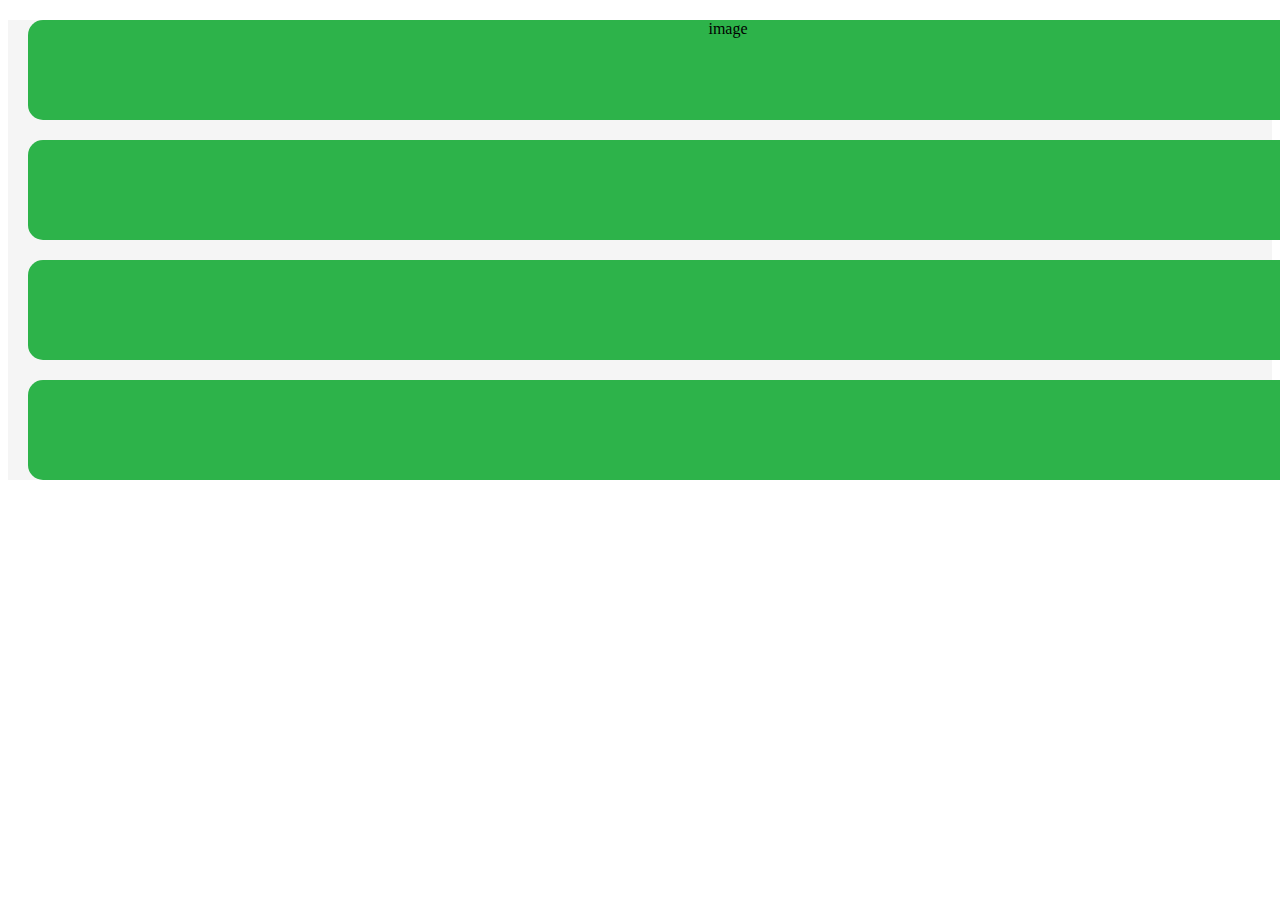
<file: float.html>
<!DOCTYPE html>
<html lang="en">
<head>
    <meta charset="UTF-8">
    <meta http-equiv="X-UA-Compatible" content="IE=edge">
    <meta name="viewport" content="width=device-width, initial-scale=1.0">
    <title>Float Property</title>
    <link rel="stylesheet" href="float.css">

    <style>
        .border-set,.box{
            border-radius: 15px;
        }

        .box-set{
            background: whitesmoke;
        }

        .box{
            background: #2db34a;
            position: verticle;
            width: 1400px;
            height: 100px;
            text-align: center;
            margin: 20px;
        }

        .box1{
            width: 1400px;
            height: 100px;
        }

        img{
            height: 50px;
            width: 50px;
            float: left;
        }
    </style>
</head>
<body>
     

    <div class="box-set">
        <div class="box box-1">
            <div class="img">image
            </div>
            <!-- <p>Lorem ipsum dolor sit amet consectetur adipisicing elit. Voluptatibus quia aliquam officia perspiciatis corrupti nisi, cupiditate quas at maxime ratione.</p> -->
            </div>
        <div class="box box-2"></div>
        <div class="box box-3"></div>
        <div class="box box-4"></div>
    </div>
    
</body>
</html>
</file>
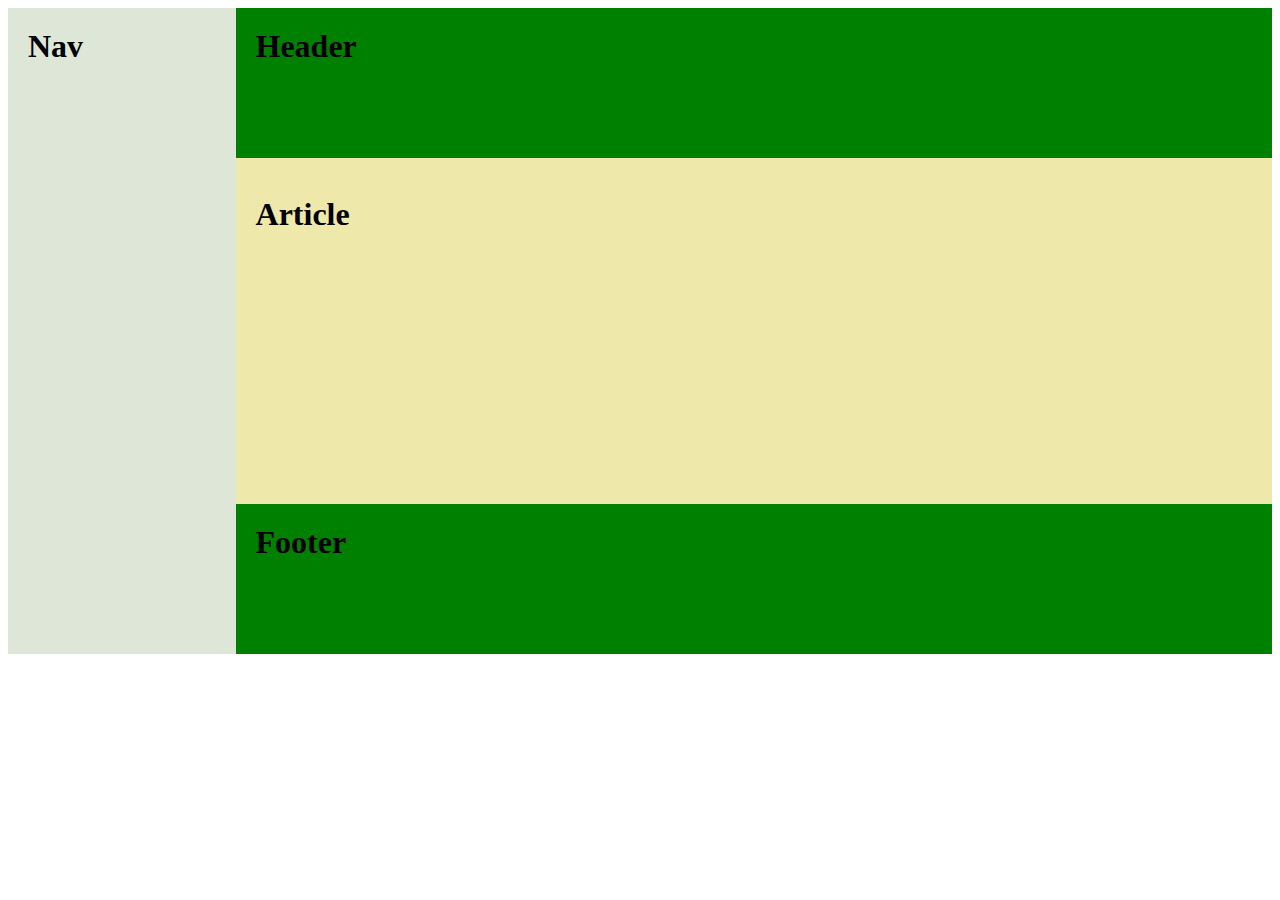
<file: navflex.html>
<html lang="en">
<head>
    <meta charset="UTF-8">
    <meta http-equiv="X-UA-Compatible" content="IE=edge">
    <meta name="viewport" content="width=device-width, initial-scale=1.0">
    <title>nav</title>
    <style>
    
        .navbar{
            flex-direction: column;
            background-color: #dee7d7;
            width:18%;
            display: flex;
            height: 646px;
            float:left;
        }
        .container{
            display: flex;
            flex-direction: column;
    }
    .header{
        
        background-color: green;
        height: 150px;
        width: 100%;
    }
    .article{
        
        background-color:palegoldenrod;
        height:346px;
    }
    .footer{
        
        height: 150px;
        background-color:  green;
    }
    h1{
        margin: 20px;
    }
    </style>
    </head>
    
    <body>
       <div class="navbar">
        <h1>Nav</h1>
       </div>
       <div class="container">
        <div class="header">
            <header><h1>Header</h1></header>
        </div>
        <div class="article">
        <article><br><h1>Article</h1></article>
       </div>
       <div class="footer">
        <footer><h1>Footer</h1></footer>
       </div>
    </div>
    </body>
</html>
</file>
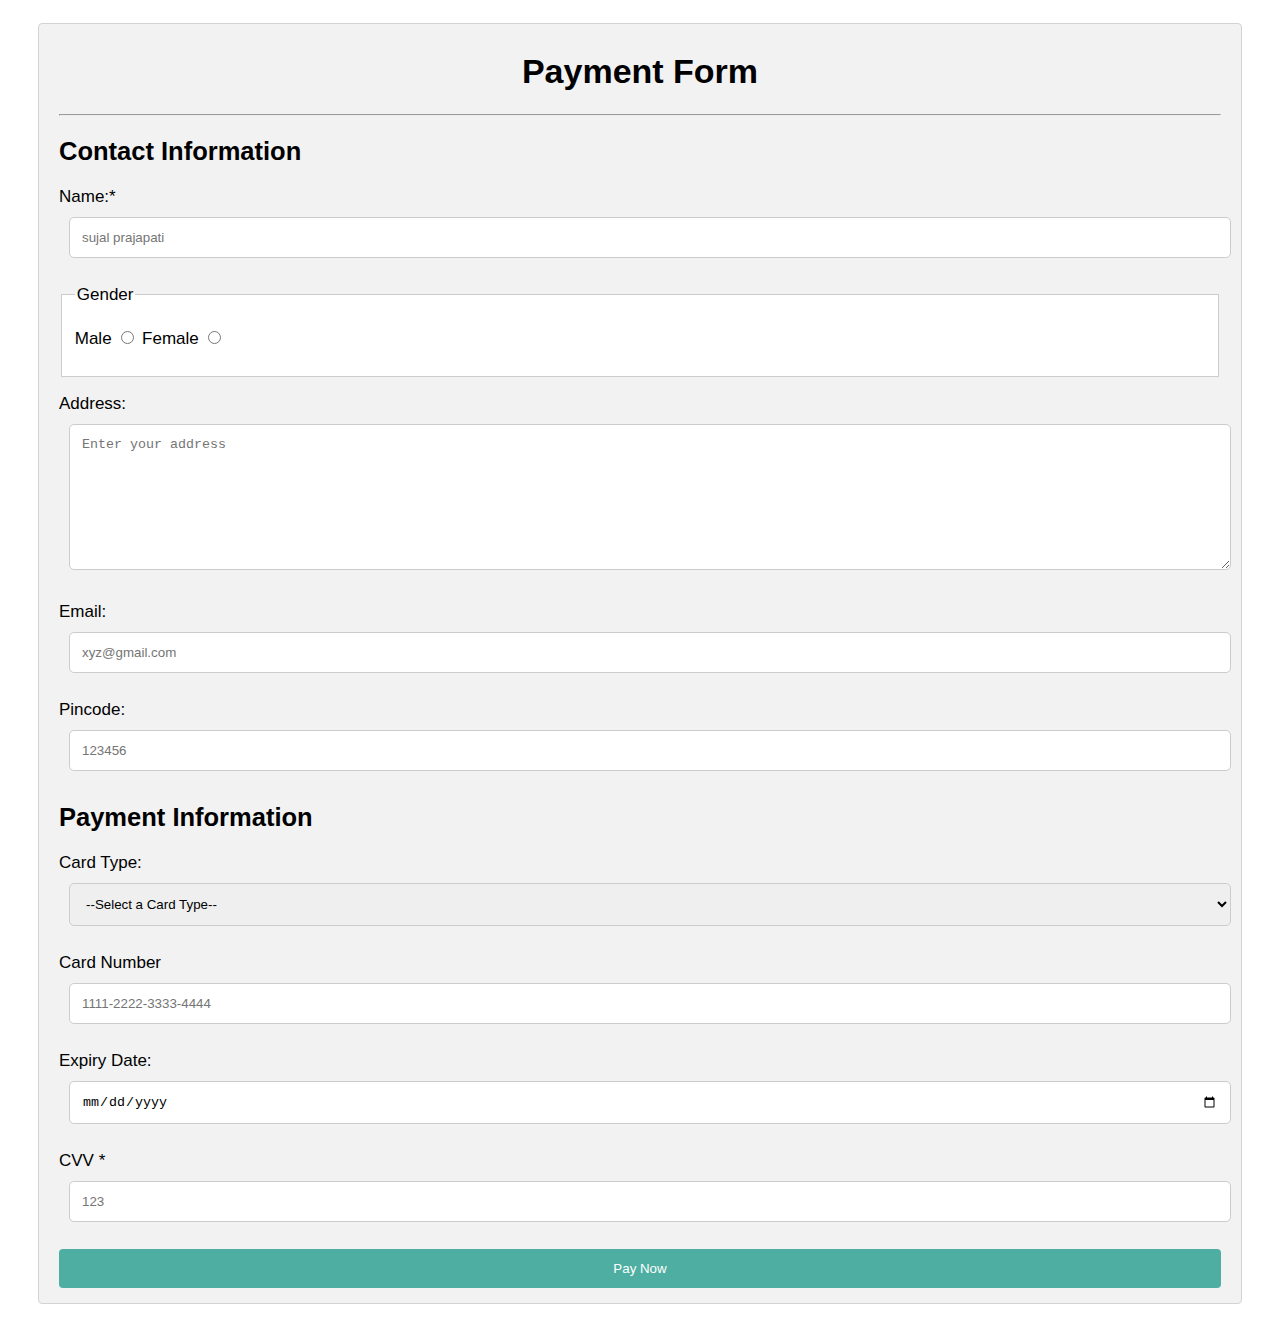
<file: Payment_form.html>
<!DOCTYPE html>
<html lang="en">
<head>
    <meta charset="UTF-8">
    <meta http-equiv="X-UA-Compatible" content="IE=edge">
    <meta name="viewport" content="width=device-width, initial-scale=1.0">
    <title>Payment Form</title>
    <link rel="stylesheet" href="payment_form.css">
</head>
<body>
    <div class="container">
    <form action="" method="get">
        <h1 class="main-heading">Payment Form</h1>
        <hr>
        <h2>Contact Information</h2>
        <p>Name:* <input type="text" name="name" placeholder="sujal prajapati" required></p>
        <fieldset>
            <legend>Gender</legend>
        <p>
            Male <input type="radio" name="gender" id="Male" required>
            Female <input type="radio" name="gender" id="Female" required>
        </p>
    </fieldset> 
    <p>Address: <textarea name="Address" id="Address" cols="100" rows="8" placeholder="Enter your address" required></textarea></p>
    <p>Email: <input type="email" name="email" id="email" placeholder="xyz@gmail.com" required></p>
    <p>Pincode: <input type="text" name="pincode" id="pincode" placeholder="123456" required></p>
    <h2>Payment Information</h2>
    <p>Card Type:
        <select name="card_type" id="card_type" required>
            <option value="">--Select a Card Type--</option>
            <option value="Visa">Visa</option>
            <option value="Rupay">Rupay</option>
            <option value="Mastercard">Mastercard</option>
        </select>
    </p>
    <p>
        Card Number <input type="text" name="card_number" id="card_number" placeholder="1111-2222-3333-4444" required>
    </p>
    <p>
        Expiry Date: <input type="date" name="exp_date" id="exp_date" required>    
    </p>
    <p>CVV * <input type="password" name="CVV" id="CVV" placeholder="123" required></p>
    <input type="submit" value="Pay Now">
</div>
    </form>
</body>
</html>
</file>
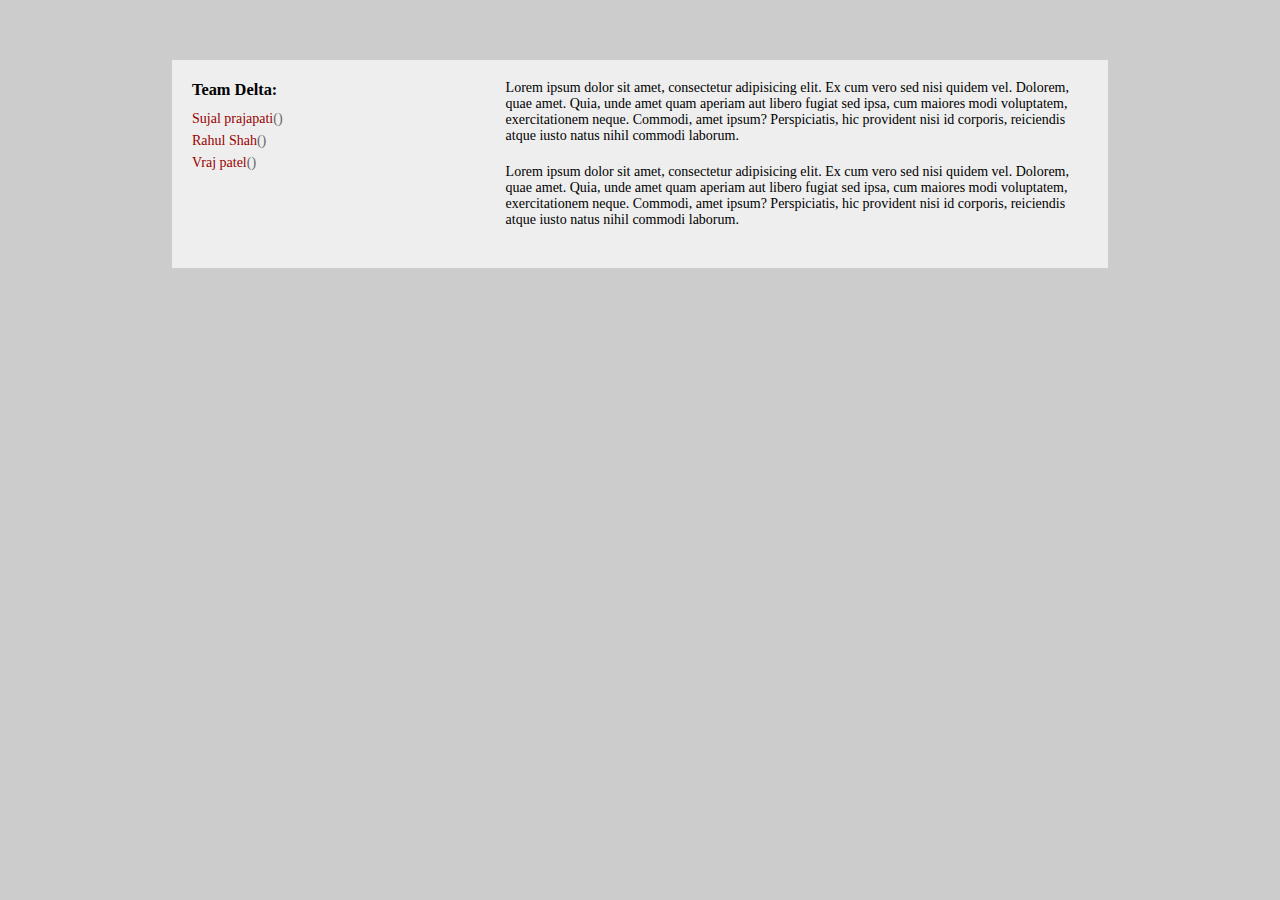
<file: Responsive.html>
<!DOCTYPE html>
<html lang="en">
<head>
    <meta charset="UTF-8">
    <meta http-equiv="X-UA-Compatible" content="IE=edge">
    <meta name="viewport" content="width=device-width, initial-scale=1.0">
    <title>Example css media queries</title>

    <link rel="stylesheet" type='text/css' href="responsive.css">
</head>
<body>
    <div id="fluid-wrap">
        <div id="sidebar">
            <h3>Team Delta:</h3>
            <ul id="nav">
                <li><a data-eamil="hello22544@gmail.com" href="hello22544@gmail.com">Sujal prajapati</a></li>
                <li><a data-eamil="hello22544@gmail.com" href="hello22544@gmail.com">Rahul Shah</a></li>
                <li><a data-eamil="hello22544@gmail.com" href="hello22544@gmail.com">Vraj patel</a></li>
            </ul>
        </div>

        <div id="main-content">
            <p>Lorem ipsum dolor sit amet, consectetur adipisicing elit. Ex cum vero sed nisi quidem vel. Dolorem, quae amet. Quia, unde amet quam aperiam aut libero fugiat sed ipsa, cum maiores modi voluptatem, exercitationem neque. Commodi, amet ipsum? Perspiciatis, hic provident nisi id corporis, reiciendis atque iusto natus nihil commodi laborum.</p> 
            <p>Lorem ipsum dolor sit amet, consectetur adipisicing elit. Ex cum vero sed nisi quidem vel. Dolorem, quae amet. Quia, unde amet quam aperiam aut libero fugiat sed ipsa, cum maiores modi voluptatem, exercitationem neque. Commodi, amet ipsum? Perspiciatis, hic provident nisi id corporis, reiciendis atque iusto natus nihil commodi laborum.</p>
        </div>


    </div>
    
</body>
</html>
</file>
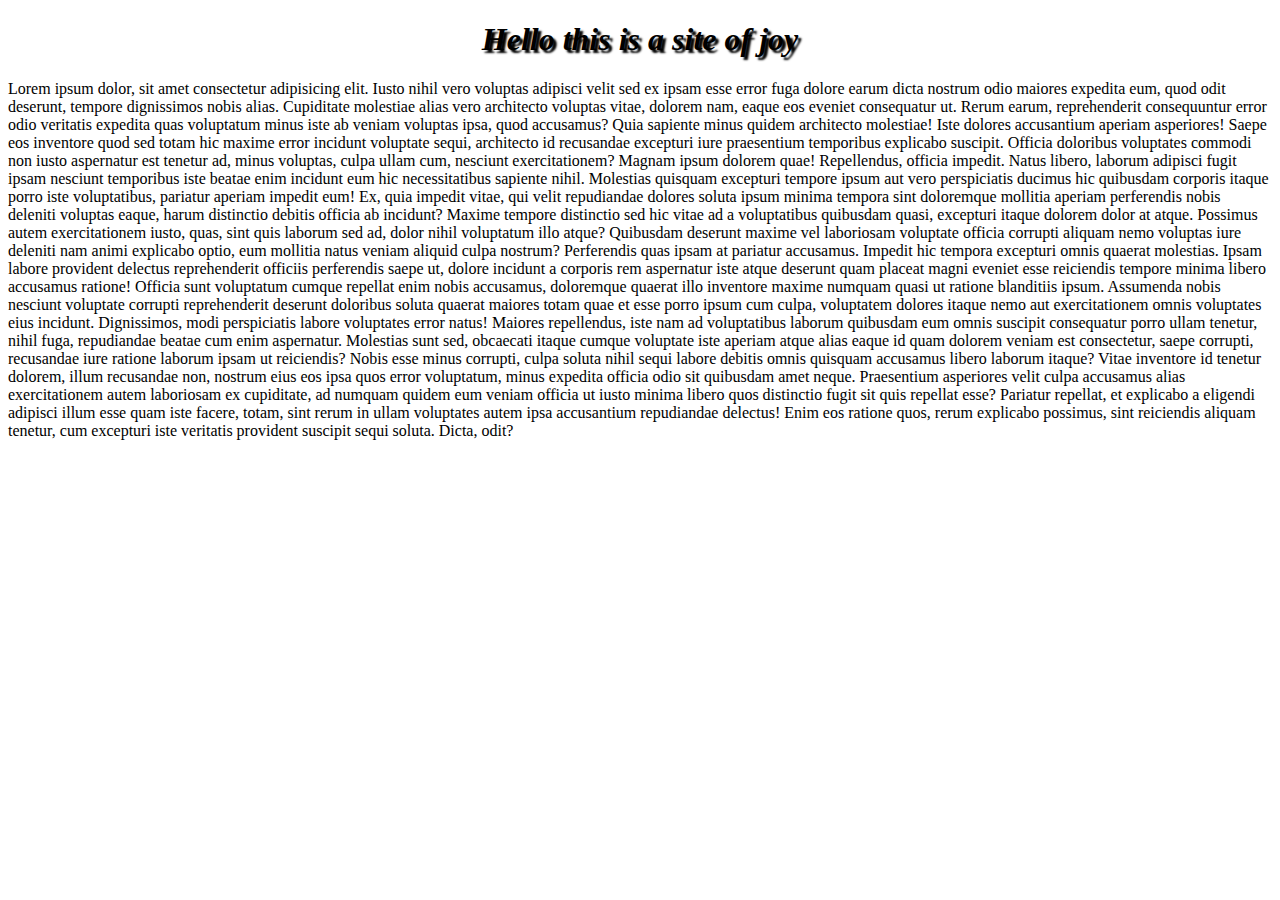
<file: Web Dev/background.html>
<!DOCTYPE html>
<html lang="en">
<head>
    <meta charset="UTF-8">
    <meta http-equiv="X-UA-Compatible" content="IE=edge">
    <meta name="viewport" content="width=device-width, initial-scale=1.0">
    <link rel="preconnect" href="https://fonts.googleapis.com">
    <link rel="preconnect" href="https://fonts.gstatic.com" crossorigin>
    <link href="https://fonts.googleapis.com/css2?family=Montserrat:wght@200&family=Pacifico&family=Roboto:ital,wght@1,300&family=Varela+Round&display=swap" rel="stylesheet">
    <title>Background Property</title>
    <style>
       
        h1{
            color: black;
            /* font-family:  Pacifico, Helvetica, sans-serif; */
            font-style: italic;
            font-weight: bolder;
            text-transform: unset;
            text-shadow: 3px 3px 2px  black;
            text-decoration: none;
            text-align: center;
        }

        p{
            word-spacing: 0cap;
        }

    </style>
</head>
<body>
    <div class="background">

        <h1>Hello this is a site of joy</h1>
        <p>
            Lorem ipsum dolor, sit amet consectetur adipisicing elit. Iusto nihil vero voluptas adipisci velit sed ex ipsam esse error fuga dolore earum dicta nostrum odio maiores expedita eum, quod odit deserunt, tempore dignissimos nobis alias. Cupiditate molestiae alias vero architecto voluptas vitae, dolorem nam, eaque eos eveniet consequatur ut. Rerum earum, reprehenderit consequuntur error odio veritatis expedita quas voluptatum minus iste ab veniam voluptas ipsa, quod accusamus? Quia sapiente minus quidem architecto molestiae! Iste dolores accusantium aperiam asperiores! Saepe eos inventore quod sed totam hic maxime error incidunt voluptate sequi, architecto id recusandae excepturi iure praesentium temporibus explicabo suscipit. Officia doloribus voluptates commodi non iusto aspernatur est tenetur ad, minus voluptas, culpa ullam cum, nesciunt exercitationem? Magnam ipsum dolorem quae! Repellendus, officia impedit. Natus libero, laborum adipisci fugit ipsam nesciunt temporibus iste beatae enim incidunt eum hic necessitatibus sapiente nihil. Molestias quisquam excepturi tempore ipsum aut vero perspiciatis ducimus hic quibusdam corporis itaque porro iste voluptatibus, pariatur aperiam impedit eum! Ex, quia impedit vitae, qui velit repudiandae dolores soluta ipsum minima tempora sint doloremque mollitia aperiam perferendis nobis deleniti voluptas eaque, harum distinctio debitis officia ab incidunt? Maxime tempore distinctio sed hic vitae ad a voluptatibus quibusdam quasi, excepturi itaque dolorem dolor at atque. Possimus autem exercitationem iusto, quas, sint quis laborum sed ad, dolor nihil voluptatum illo atque? Quibusdam deserunt maxime vel laboriosam voluptate officia corrupti aliquam nemo voluptas iure deleniti nam animi explicabo optio, eum mollitia natus veniam aliquid culpa nostrum? Perferendis quas ipsam at pariatur accusamus. Impedit hic tempora excepturi omnis quaerat molestias. Ipsam labore provident delectus reprehenderit officiis perferendis saepe ut, dolore incidunt a corporis rem aspernatur iste atque deserunt quam placeat magni eveniet esse reiciendis tempore minima libero accusamus ratione! Officia sunt voluptatum cumque repellat enim nobis accusamus, doloremque quaerat illo inventore maxime numquam quasi ut ratione blanditiis ipsum. Assumenda nobis nesciunt voluptate corrupti reprehenderit deserunt doloribus soluta quaerat maiores totam quae et esse porro ipsum cum culpa, voluptatem dolores itaque nemo aut exercitationem omnis voluptates eius incidunt. Dignissimos, modi perspiciatis labore voluptates error natus! Maiores repellendus, iste nam ad voluptatibus laborum quibusdam eum omnis suscipit consequatur porro ullam tenetur, nihil fuga, repudiandae beatae cum enim aspernatur. Molestias sunt sed, obcaecati itaque cumque voluptate iste aperiam atque alias eaque id quam dolorem veniam est consectetur, saepe corrupti, recusandae iure ratione laborum ipsam ut reiciendis? Nobis esse minus corrupti, culpa soluta nihil sequi labore debitis omnis quisquam accusamus libero laborum itaque? Vitae inventore id tenetur dolorem, illum recusandae non, nostrum eius eos ipsa quos error voluptatum, minus expedita officia odio sit quibusdam amet neque. Praesentium asperiores velit culpa accusamus alias exercitationem autem laboriosam ex cupiditate, ad numquam quidem eum veniam officia ut iusto minima libero quos distinctio fugit sit quis repellat esse? Pariatur repellat, et explicabo a eligendi adipisci illum esse quam iste facere, totam, sint rerum in ullam voluptates autem ipsa accusantium repudiandae delectus! Enim eos ratione quos, rerum explicabo possimus, sint reiciendis aliquam tenetur, cum excepturi iste veritatis provident suscipit sequi soluta. Dicta, odit?
        </p>  
 </div>
</body>
</html>
</file>
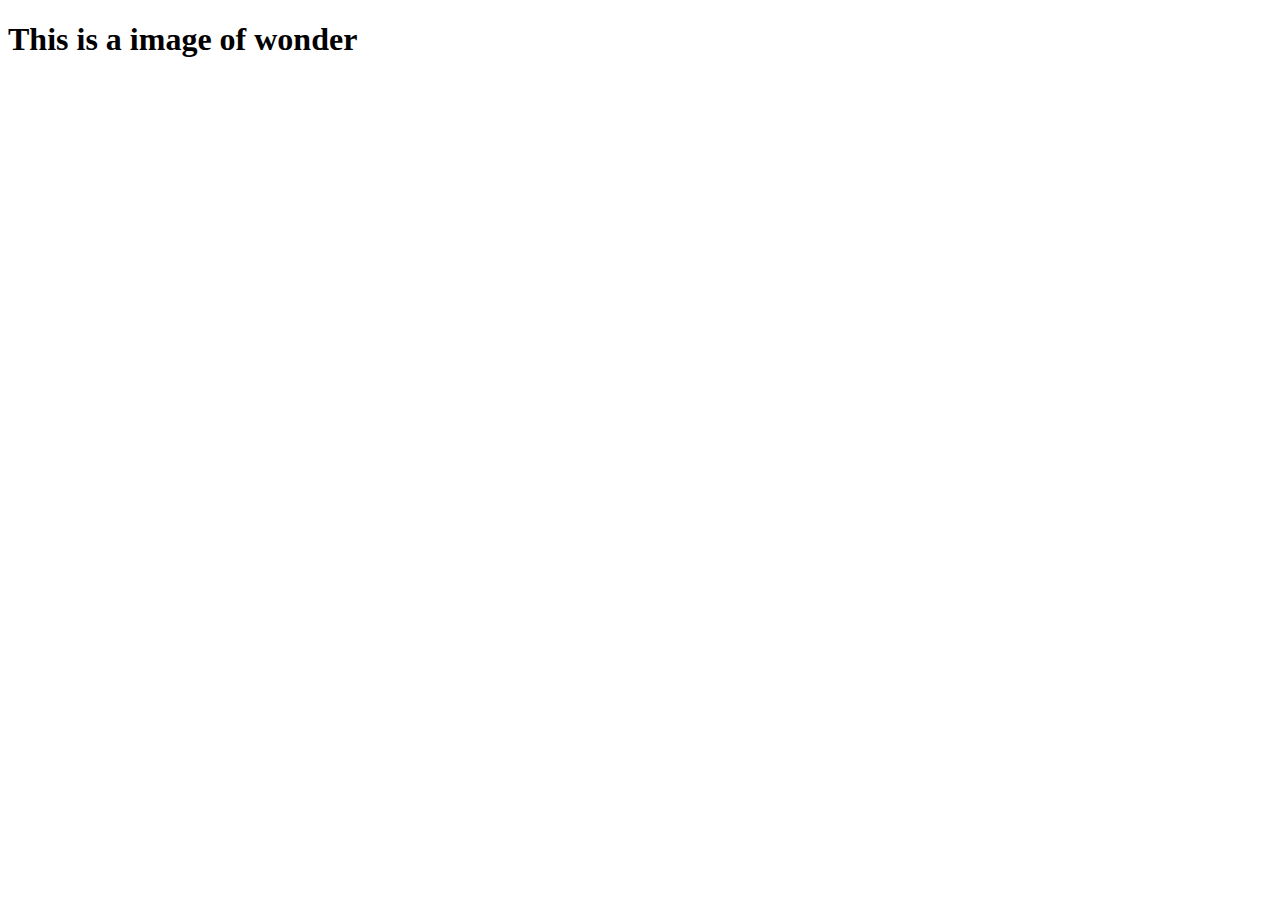
<file: Web Dev/Element.html>
<!DOCTYPE html>
<html lang="en">
<head>
    <meta charset="UTF-8">
    <meta http-equiv="X-UA-Compatible" content="IE=edge">
    <meta name="viewport" content="width=device-width, initial-scale=1.0">
    <title>Document</title>
    <link rel="stylesheet" href="Element.css">
    <style>
        .background{
            background-image: url(img/download.jpg);
        
        }
    </style>

</head>
<body>
     <!-- <h1>I am a level one heading</h1> -->

    <!-- <p>This is paragraph of text. In the text is a <complete class="special">complete field about the css.</span></p> -->

    <!-- <p>This is the second paragraph. It contains the value of css.</p> 
    <ul>
        <li>Item one </li>
        <li class="special">Item Two </li>
        <li>Item Three </li>
    </ul>   -->    
    
    <div class="Background">
        <h1>This is a image of wonder </h1>
    </div>
</body>
</html>
</file>
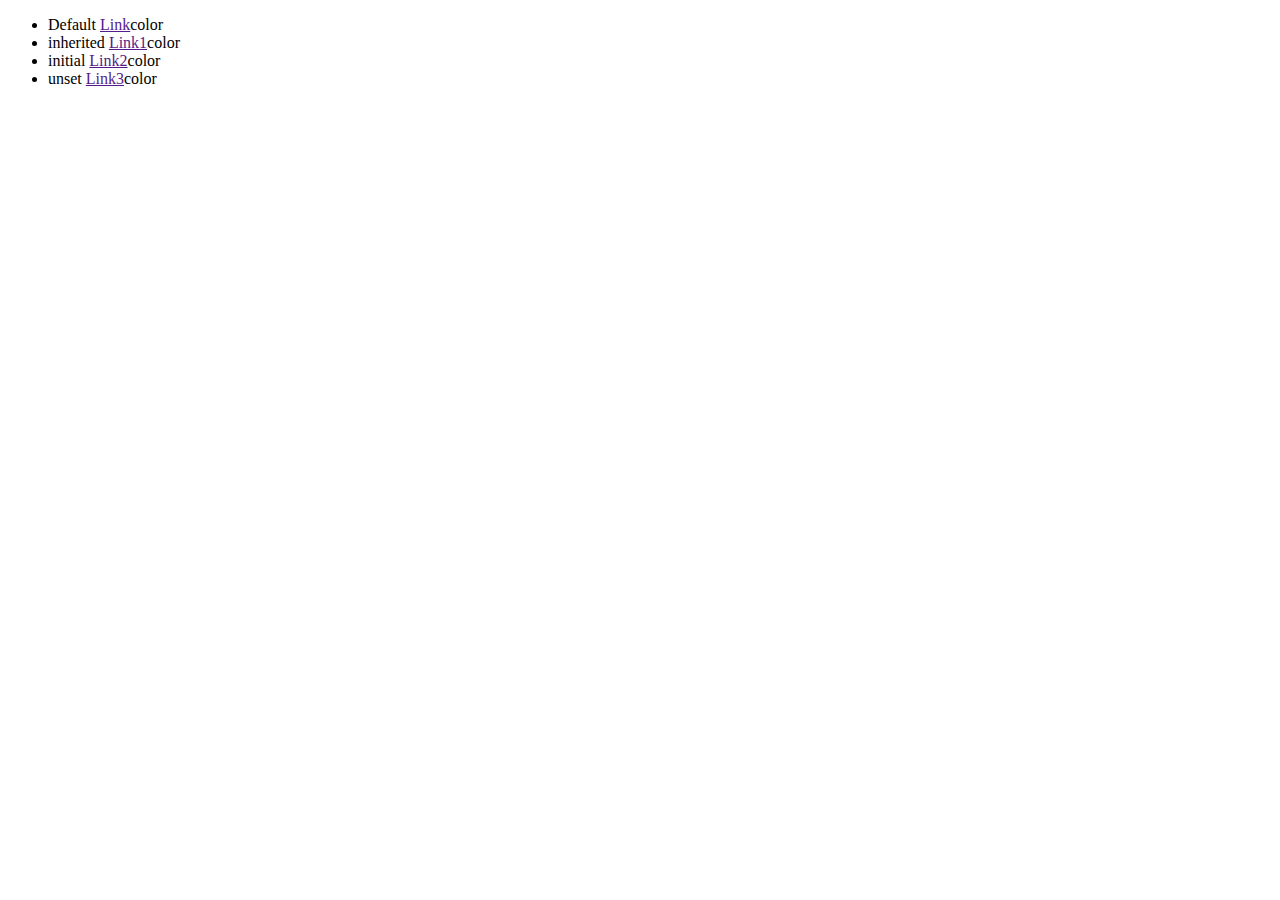
<file: Web Dev/inheritance.html>
<!DOCTYPE html>
<html lang="en">
<head>
    <meta charset="UTF-8">
    <meta http-equiv="X-UA-Compatible" content="IE=edge">
    <meta name="viewport" content="width=device-width, initial-scale=1.0">
    <title>inherirtance</title>

    <style>

        .class-1{
            color:inherit;
        }

        .class-2{
            color:initial;
        }

        .class-3{
            color: unset;
        }
    </style>
</head>

<body>
    <ul>
        <li>Default <a href="">Link</a>color</li>
        <li class="class-1">inherited <a href="">Link1</a>color</li>
        <li class="class-2">initial <a href="">Link2</a>color</li>
        <li class="class-3">unset <a href="">Link3</a>color</li>
    </ul>
</body>
</html>
</file>
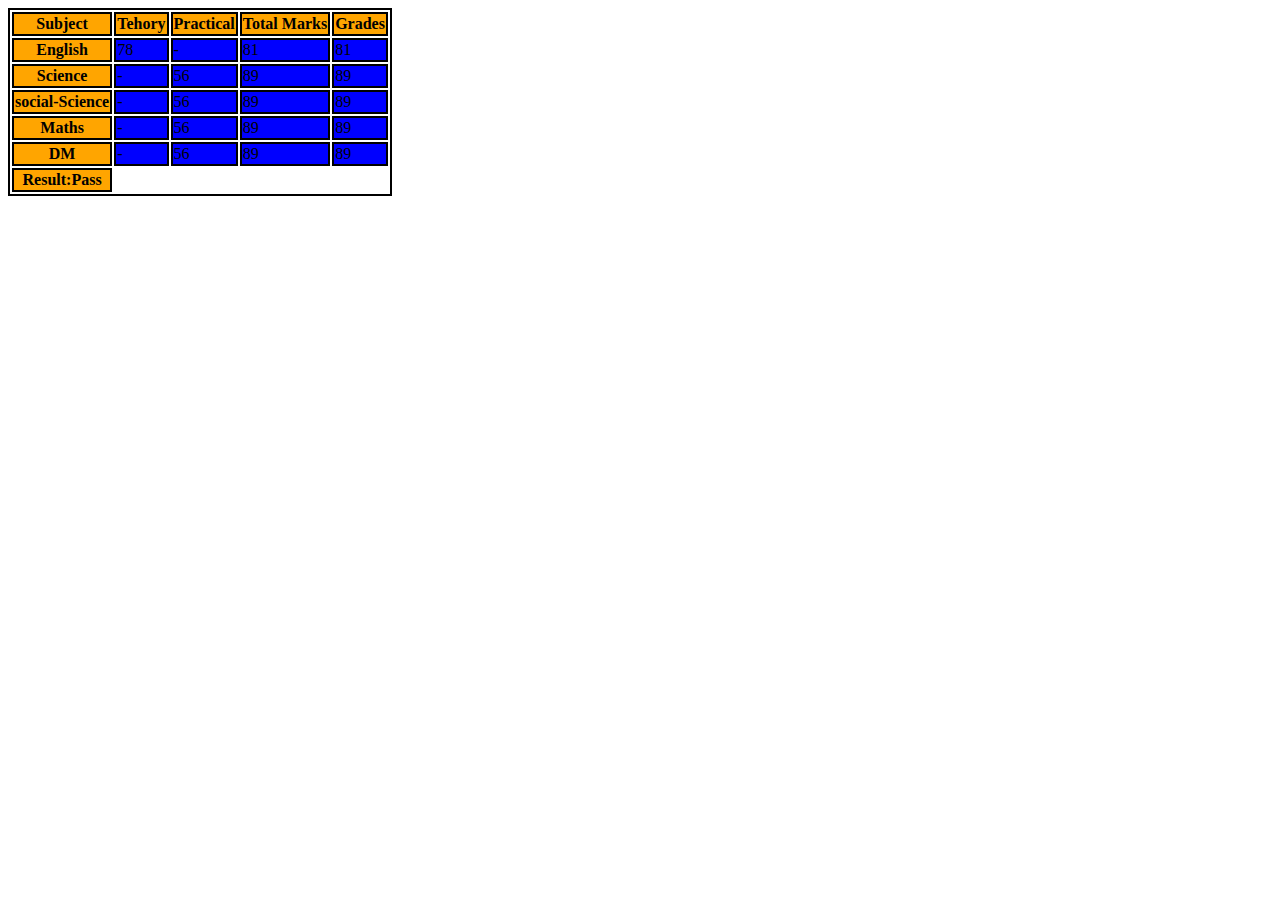
<file: Web Dev/Untitled-1.html>
<!DOCTYPE html>
<html lang="en">
<head>
    <meta charset="UTF-8">
    <meta http-equiv="X-UA-Compatible" content="IE=edge">
    <meta name="viewport" content="width=device-width, initial-scale=1.0">
    <title>Document</title>

    <style>
        table,tr,th,td{
            border: 2px solid black;
        }

        th{
           background-color:orange;
        }

        td{
            background-color:blue;
            
        }

        tfoot,th{
            text-align: center;
        }
    </style>
</head>
<body>
    <table>
        <thead>
            <tr>
                <th>Subject</th>
                <th>Tehory</th>
                <th>Practical</th>
                <th>Total Marks</th>
                <th>Grades</th>
            </tr>
        </thead>
        <tbody>
            <tr>
                <th>English</th>
                <td>78</td>
                <td>-</td>
                <td>81</td>
                <td>81</td>
            </tr>

            <tr>
                <th>Science</th>
                <td>-</td>
                <td>56</td>
                <td>89</td>
                <td>89</td>
            </tr>

            <tr>
                <th> social-Science</th>
                <td>-</td>
                <td>56</td>
                <td>89</td>
                <td>89</td>
            </tr>

            <tr>
                <th> Maths</th>
                <td>-</td>
                <td>56</td>
                <td>89</td>
                <td>89</td>
            </tr>

            <tr>
                <th> DM</th>
                <td>-</td>
                <td>56</td>
                <td>89</td>
                <td>89</td>
            </tr>
        </tbody>

        <tfoot>
            <th>Result:Pass</th>
        </tfoot>
    </table>
</body>
</html>
</file>
<file: float.css>
.body{
    margin: 0 auto;
    max-width: 900pxx;
    width: 90%;
}

#box{
    float: right;
    margin-left: 15px;
    width: 150px;
    height: 150px;
    border-radius: 5px;
    background-color: aqua;
    padding: 1em;
}

.special{
    background-color: cadetblue;
    padding: 15px;
    color: white;
}
</file>
<file: payment_form.css>
*{
    box-sizing: border-box;
 }

 body{
    font-family:Verdana, Geneva, Tahoma, sans-serif;
    margin: 15px 30px;
    font-size: 17px;
    padding: 8px;
 }

 .container{
    background-color:#f2f2f2;
    padding: 5px 20px 15px 20px;
    border: 1px solid lightgray;
    border-radius:4px;
    }

    input[type="text"],
    input[type="email"],
    input[type="number"],
    input[type="password"],
    input[type="date"],
    select,
    textarea {
      width:100%;
      padding: 12px;
      border: 1px solid #ccc;
      border-radius: 5px;
      margin: 10px;
    }

    fieldset{
      background-color: #fff;
      border: 1px solid #ccc;
    }

    .main-heading{
      text-align: center;
    }

    input[type="submit"] {
      background-color: #4daea1;
      color: white;
      padding: 12px 20px;
      border: none;
      border-radius: 4px;
      cursor: pointer;
      width: 100%;
    }

    input[type="submit"]:hover{
      background-color: #4caf84;

    }
</file>
<file: responsive.css>
*{
    margin: 0;
    padding: 0;
}

body{
    font: 14px georgia, serif;
    background: #ccc;
}


article,
aside,
footer,
header,
hgroup,
menu,
nav,
section{
    display: block;
}

h2{
    font: 24px Georgia;
    margin: 0 0 10px 0;
}

h3{
    margin: 0 0 8px 0;
}

p{
    margin: 0 0 20px 0;
}

#fluid-wrap{
    width: 70%;
    margin: 60px auto;
    padding: 20px;
    background: #eee;
    overflow: hidden;
}

#sidebar{
    width: 35%;
    float: left;
}

#sidebar ul{
    list-style: none;
}

#sidebar ul li a{
    color: #900;
    text-decoration: none;
    padding: 3px 0;
    display: block;
}


@media all and (min-width: 1001px){
    #sidebar ul li a:after{
        content: "("attr(data-email)")";
        font-size: italic;
        color:#666;
    }
}



#main-content{
    width: 65%;
    float: right;
}
</file>
<file: Web Dev/Element.css>
.special{
    color:orange;
    font-weight: bold;
}
h1:hover{
    color:brown;
    text-decoration: none;

}

li[class]{
    font-size: 300%;
}

.background{
    height: 1000px;
    width: 1000px;
}
</file>
